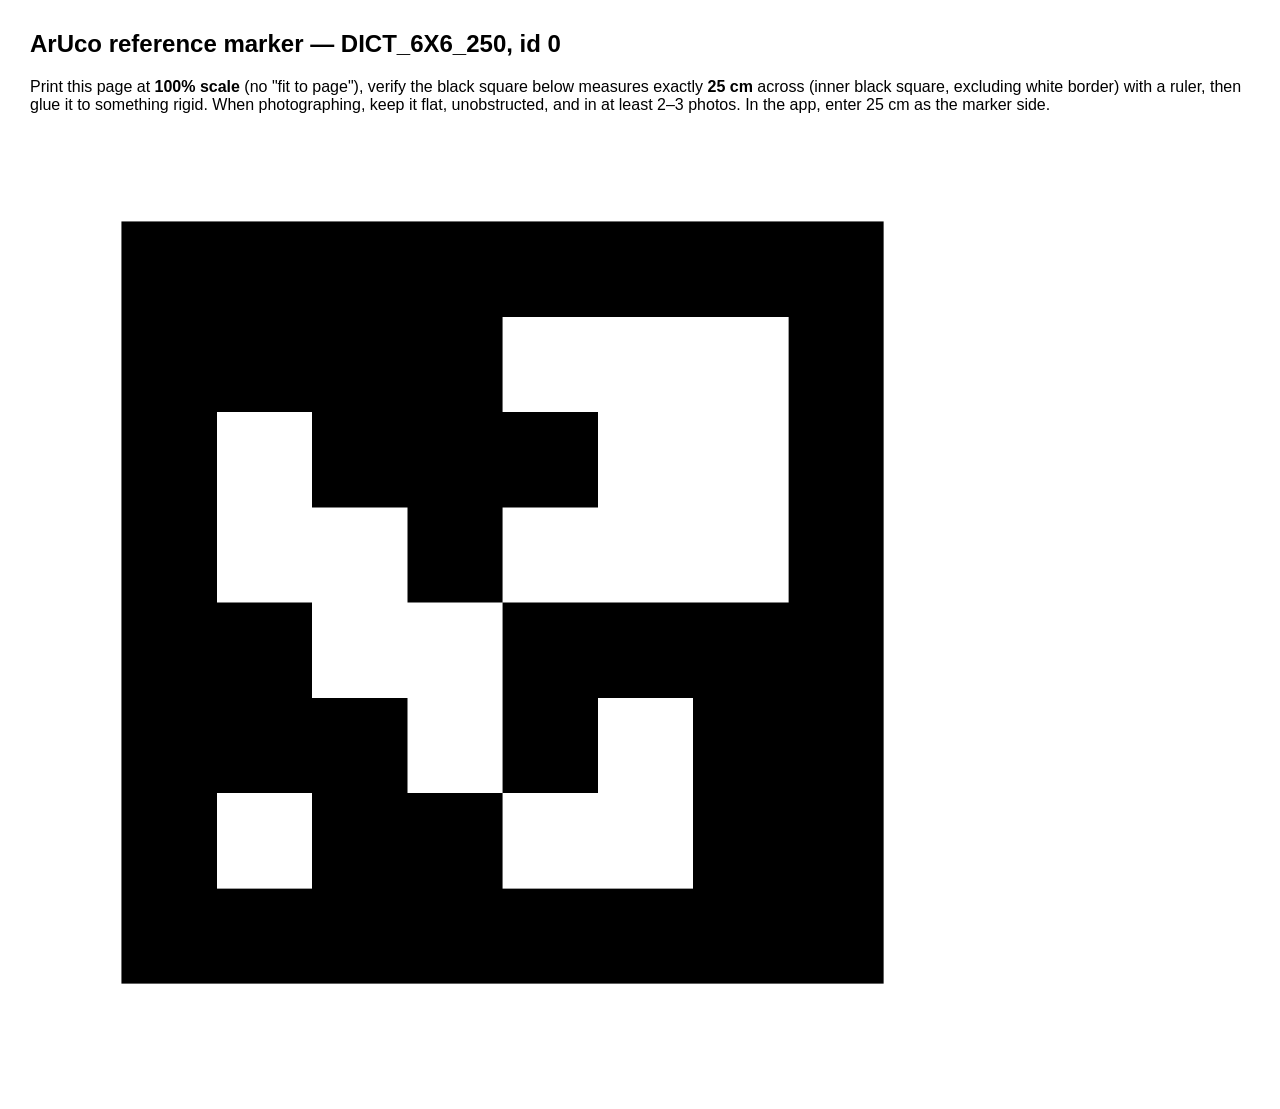
<file: aruco_marker.html>
<!doctype html>
<html><head><meta charset="utf-8"><title>ArUco marker 0</title>
<style>
  body { font-family: sans-serif; margin: 30px; }
  img.marker { width: 25.0cm; height: 25.0cm; }
  @page { size: A4; margin: 10mm; }
  @media print { .no-print { display: none; } }
</style></head>
<body>
<h2>ArUco reference marker — DICT_6X6_250, id 0</h2>
<p class="no-print">Print this page at <b>100% scale</b> (no "fit to page"),
verify the black square below measures exactly <b>25 cm</b>
across (inner black square, excluding white border) with a ruler, then glue it
to something rigid. When photographing, keep it flat, unobstructed, and in at
least 2–3 photos. In the app, enter 25 cm as the marker side.</p>
<img class="marker" src="aruco_marker.png">
</body></html>
</file>
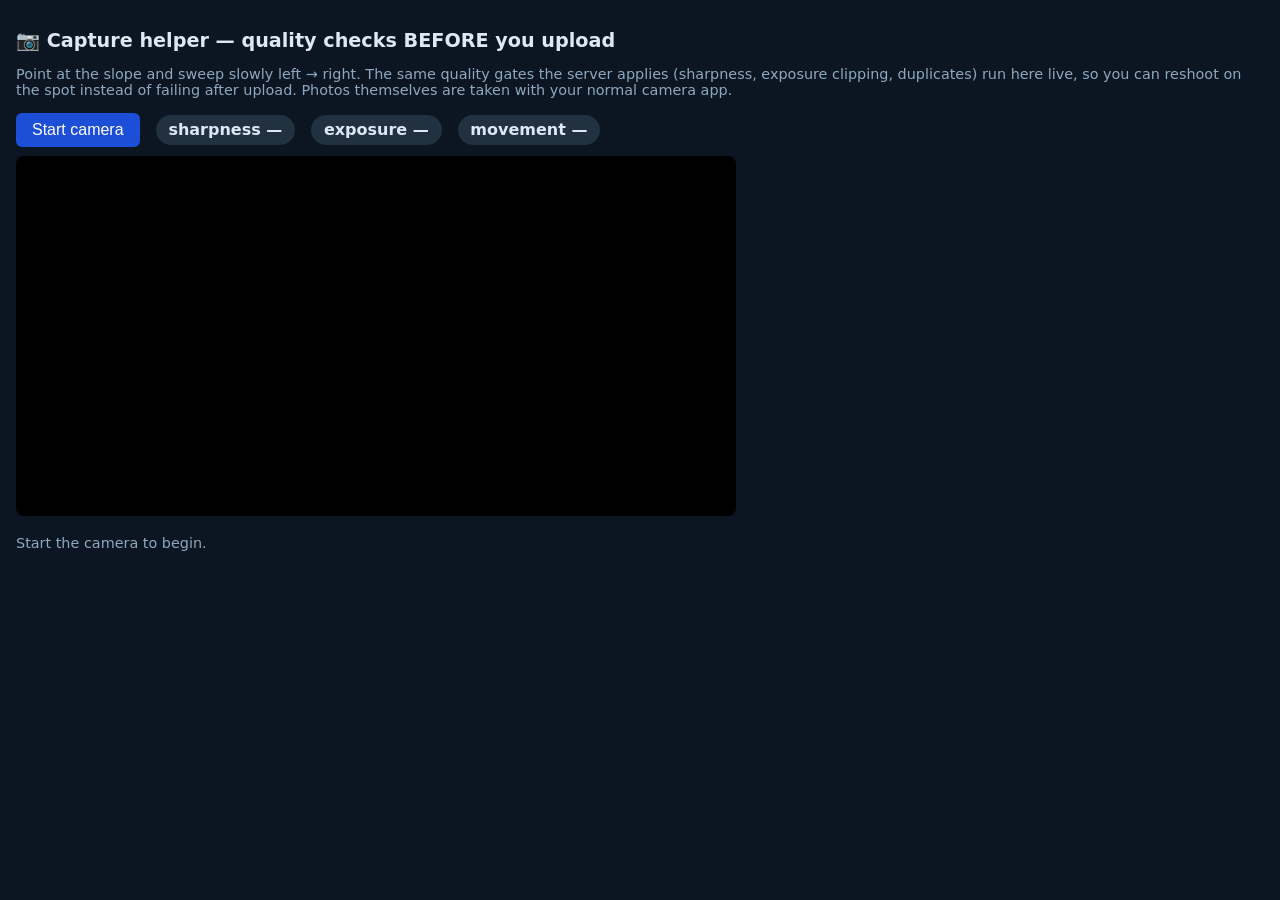
<file: server/static/capture.html>
<!doctype html>
<html lang="en">
<head>
<meta charset="utf-8">
<meta name="viewport" content="width=device-width, initial-scale=1">
<title>Capture helper — live photo quality</title>
<style>
  body { font-family: system-ui, sans-serif; background: #0b1622; color: #dce8f5;
         margin: 0; padding: 1rem; }
  h1 { font-size: 1.2rem; }
  #video { width: 100%; max-width: 720px; border-radius: 8px; background: #000; }
  .row { display: flex; gap: 1rem; align-items: center; flex-wrap: wrap; margin: .6rem 0; }
  .pill { padding: .35rem .8rem; border-radius: 999px; font-weight: 600;
          background: #223140; }
  .ok { background: #14532d; } .warn { background: #713f12; } .bad { background: #7f1d1d; }
  .note { color: #8fa8bf; font-size: .9rem; }
  button { background: #1d4ed8; color: white; border: 0; border-radius: 6px;
           padding: .5rem 1rem; font-size: 1rem; cursor: pointer; }
  button:disabled { opacity: .5; }
</style>
</head>
<body>
<h1>📷 Capture helper — quality checks BEFORE you upload</h1>
<p class="note">Point at the slope and sweep slowly left → right. The same
quality gates the server applies (sharpness, exposure clipping, duplicates)
run here live, so you can reshoot on the spot instead of failing after
upload. Photos themselves are taken with your normal camera app.</p>
<div class="row">
  <button id="start">Start camera</button>
  <span id="sharp" class="pill">sharpness —</span>
  <span id="expo" class="pill">exposure —</span>
  <span id="dup" class="pill">movement —</span>
</div>
<video id="video" autoplay playsinline muted></video>
<p class="note" id="advice">Start the camera to begin.</p>
<script>
const $ = (id) => document.getElementById(id);
let prevHash = null, prevSharp = null;

// 3x3 Laplacian variance on a downscaled grayscale frame — the same metric
// the server's import gate uses (throttled to ~5 fps for phone CPUs)
function scoreFrame() {
  const v = $("video");
  if (!v.videoWidth) return;
  const w = 160, h = Math.round(v.videoHeight / v.videoWidth * 160);
  const c = new OffscreenCanvas(w, h);
  const ctx = c.getContext("2d", { willReadFrequently: true });
  ctx.drawImage(v, 0, 0, w, h);
  const d = ctx.getImageData(0, 0, w, h).data;
  const g = new Float32Array(w * h);
  for (let i = 0; i < w * h; i++)
    g[i] = 0.299 * d[4*i] + 0.587 * d[4*i+1] + 0.114 * d[4*i+2];

  // Laplacian variance
  let sum = 0, sum2 = 0, n = 0;
  for (let y = 1; y < h - 1; y++)
    for (let x = 1; x < w - 1; x++) {
      const i = y * w + x;
      const lap = 4 * g[i] - g[i-1] - g[i+1] - g[i-w] - g[i+w];
      sum += lap; sum2 += lap * lap; n++;
    }
  const mean = sum / n;
  const sharp = sum2 / n - mean * mean;

  // clipped fraction (histogram rails)
  let clip = 0;
  for (let i = 0; i < w * h; i++)
    if (g[i] <= 2 || g[i] >= 253) clip++;
  const clipFrac = clip / (w * h);

  // 64-bit dhash vs previous frame (duplicate/movement)
  let hash = 0n, bit = 0;
  for (let y = 0; y < 8; y++)
    for (let x = 0; x < 9; x++, bit++) {
      const a = g[Math.floor(y * h / 8) * w + Math.floor((x + 1) * w / 10)];
      const b = g[Math.floor(y * h / 8) * w + Math.floor(x * w / 10)];
      if (a > b) hash |= (1n << BigInt(bit));
    }
  let ham = 0;
  if (prevHash !== null) {
    let x = hash ^ prevHash;
    while (x) { ham += Number(x & 1n); x >>= 1n; }
  }
  prevHash = hash;

  setPill($("sharp"), sharp, v0 => v0 > 60 ? ["sharp", "ok"]
          : v0 > 20 ? ["soft — hold steadier", "warn"] : ["blurry!", "bad"], sharp);
  setPill($("expo"), clipFrac, v => v > 0.3 ? ["clipped!", "bad"]
          : v > 0.1 ? ["harsh light", "warn"] : ["exposure ok", "ok"], clipFrac);
  setPill($("dup"), ham, v => prevSharp === null ? ["movement —"]
          : v <= 2 ? ["no movement — step/sweep!", "warn"]
          : v > 45 ? ["too fast — slow down", "warn"] : ["sweep speed ok", "ok"], ham);
  prevSharp = sharp;

  const adv = [];
  if (sharp <= 20) adv.push("steady the phone (blur)");
  if (clipFrac > 0.3) adv.push("avoid blown-out/shadowed framing");
  if (ham !== null && ham <= 2) adv.push("keep the sweep moving slowly");
  if (ham > 45) adv.push("slow down — frames too far apart");
  $("advice").textContent = adv.length ? "⚠ " + adv.join(" · ")
    : "✅ looking good — keep overlapping ~60-80% between frames";
}

function setPill(el, val, classify, raw) {
  const [text, cls] = classify(val);
  el.textContent = `${el.id === "sharp" ? "sharpness" : el.id === "expo" ? "exposure" : "movement"}: ${text}`;
  el.className = "pill " + cls;
}

$("start").addEventListener("click", async () => {
  try {
    const stream = await navigator.mediaDevices.getUserMedia(
      { video: { facingMode: "environment", width: { ideal: 1280 } } });
    $("video").srcObject = stream;
    setInterval(scoreFrame, 200);
    $("start").disabled = true;
  } catch (e) {
    $("advice").textContent = "camera unavailable: " + e.message;
  }
});
</script>
</body>
</html>
</file>
